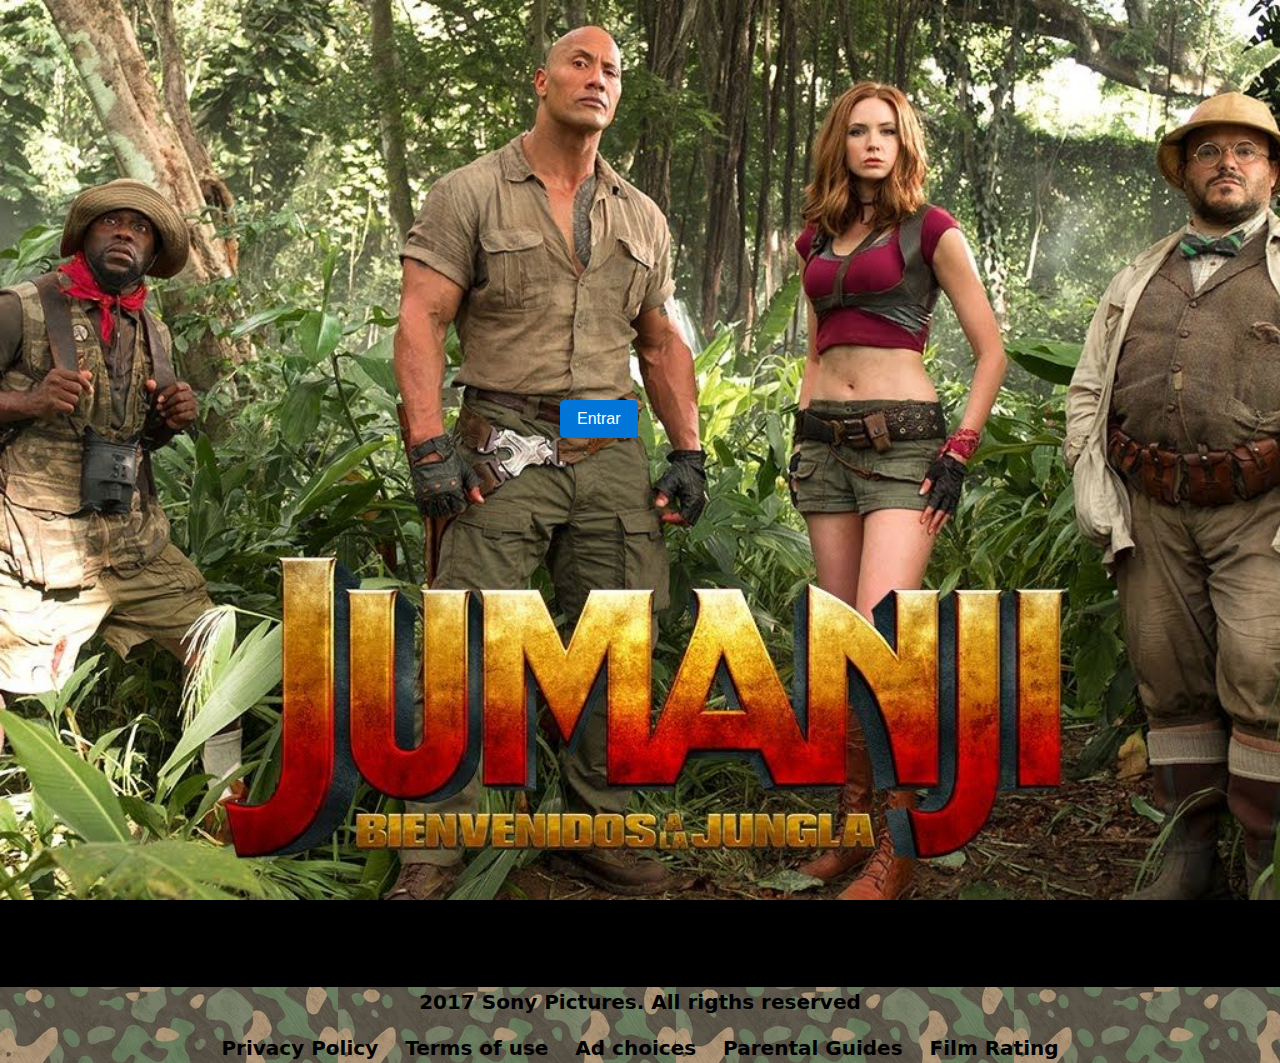
<file: index.html>
<!DOCTYPE html>
<html lang="en">
<head>
	<meta charset="UTF-8">
	<meta name="viewport" content="width=device-width, initial-scale=1, shrink-to-fit=no">
	<title>Jumanji 2</title>
	<link rel="stylesheet" href="css/bootstrap.min.css">	
	<link rel="stylesheet" href="css/style.css">
</head>
<body>
	<div class="container">
		<div class="row">
			<div class="col-5"></div>
			<div class="col-2">
				<button type="button" class="enter btn btn-primary"> <a href="tech_spec.html">Entrar</a></button>
			</div>
			<div class="col-5"></div>
		</div>
	</div>

	<iframe src="https://www.google.com/maps/embed?pb=!1m18!1m12!1m3!1d3170.2408103226057!2d-5.974357685158231!3d37.38413697983235!2m3!1f0!2f0!3f0!3m2!1i1024!2i768!4f13.1!3m3!1m2!1s0xd126ebccd37f6d5%3A0x57dd04257b1cc371!2sNervi%C3%B3n+Plaza!5e0!3m2!1ses!2ses!4v1498811701975" width="100%" height="350" frameborder="0" style="border:0" allowfullscreen></iframe>

	<footer>
		<p>2017 Sony Pictures. All rigths reserved</p>
		<a href="">Privacy Policy</a>
		<a href="">Terms of use</a>
		<a href="">Ad choices</a>
		<a href="">Parental Guides</a>
		<a href="">Film Rating</a>
	</footer>
</body>
</html>
</file>
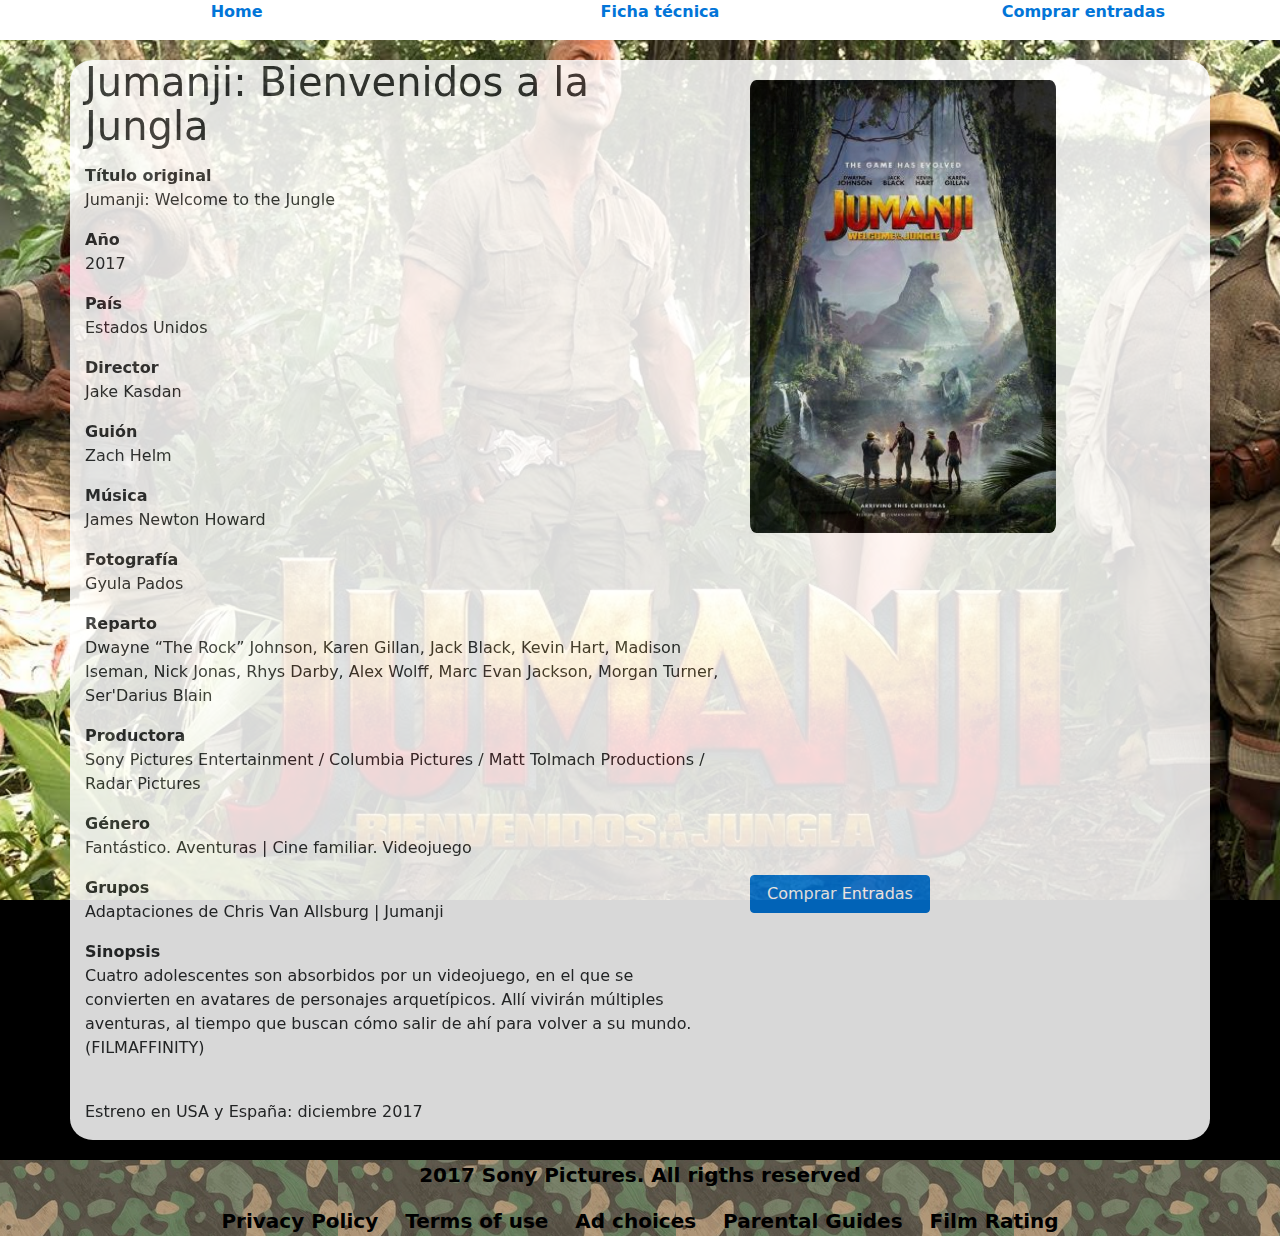
<file: tech_spec.html>
<!DOCTYPE html>
<html lang="en">
<head>
	<meta charset="UTF-8">
		<meta name="viewport" content="width=device-width, initial-scale=1, shrink-to-fit=no">
	<title>Jumanji 2 Spec</title>
	<link rel="stylesheet" href="css/bootstrap.min.css">	
	<link rel="stylesheet" href="css/style.css">	
</head>
<body>
	<nav class="navigator">
		<div>
			<ul class="row ulist-style">
				<li class="btn-nav col-4 btn-style"><a href="index.html">Home</a></li>
				<li class="btn-nav col-4 btn-style"><a href="tech_spec.html">Ficha técnica</a></li>
				<li class="btn-nav col-4 btn-style"><a href="film_form.html">Comprar entradas</a></li>
			</ul>
		</div>
	</nav>
	<div class="container spec">
		<div class="row">
			<div class="col-7">
				<h1 >Jumanji: Bienvenidos a la Jungla</h1>
				<p><dt>Título original</dt> Jumanji: Welcome to the Jungle</p>
				<p><dt>Año</dt> 2017</p>
				<p><dt>País</dt> Estados Unidos</p>
				<p><dt>Director</dt> Jake Kasdan</p>
				<p><dt>Guión</dt> Zach Helm</p>
				<p><dt>Música</dt> James Newton Howard</p>
				<p><dt>Fotografía</dt> Gyula Pados</p>
				<p><dt>Reparto</dt> Dwayne “The Rock” Johnson,  Karen Gillan,  Jack Black,  Kevin Hart,  Madison Iseman, Nick Jonas,  Rhys Darby,  Alex Wolff,  Marc Evan Jackson,  Morgan Turner, Ser'Darius Blain</p>
				<p><dt>Productora</dt> Sony Pictures Entertainment / Columbia Pictures / Matt Tolmach Productions / Radar Pictures</p>
				<p><dt>Género</dt> Fantástico. Aventuras | Cine familiar. Videojuego</p>
				<p><dt>Grupos</dt> Adaptaciones de Chris Van Allsburg | Jumanji </p>
				<p><dt>Sinopsis</dt> Cuatro adolescentes son absorbidos por un videojuego, en el que se convierten en avatares de personajes arquetípicos. Allí vivirán múltiples aventuras, al tiempo que buscan cómo salir de ahí para volver a su mundo. (FILMAFFINITY)</p>
				<br>
				<p>Estreno en USA y España: diciembre 2017</p>
			</div>

			<div class="col-3">
				<img src="images/jumanji_2.jpg" alt="portada" class="film">
				<iframe width="120%" height="315" src="https://www.youtube.com/embed/fz2slM4xNtc" frameborder="0" allowfullscreen></iframe>
				<a href="film_form.html" class="btn btn-primary">Comprar Entradas</a>
				
			</div>
		</div>
	</div>

	<footer>
		<p>2017 Sony Pictures. All rigths reserved</p>
		<a href="">Privacy Policy</a>
		<a href="">Terms of use</a>
		<a href="">Ad choices</a>
		<a href="">Parental Guides</a>
		<a href="">Film Rating</a>
	</footer>
</body>
</html>
</file>
<file: css/style.css>
body{
	background-color: #000;
	background-image: url("../images/jumanji_background.jpg");
	background-position: center;
	background-size: cover;
  	background-repeat: no-repeat;
  	background-attachment: fixed;
	z-index: -100;
}

footer{
	text-align:center;
	font-weight: bold;
	font-size: 20px;
	background-image: url("../images/footer_img.jpg");
	color:#000;
}
footer>a{
	color:#000;
	margin:10px;
}
.enter{
	position: relative;
	margin-top:250%;
	margin-bottom:120%;
}
.enter>a{
	color: #FFF;
}
.spec{
	background-color: #FFF;
	border-radius: 2%;
	opacity: 0.85;
	margin-top: 20px;
	margin-bottom: 20px;
}
.film{
	width:120%;
	margin-top: 20px;
	margin-bottom: 20px;
	border-radius: 2%;
}


.navigator{
	width: 100%;
	height: 40px;
	align-content: center;
	background-color: white;
	margin: 0 auto;
	text-decoration: none;
}

.film-title{
	text-align: center;
}

.ulist-style{
	list-style: none;
}
.form-style{
	margin-top: 20px;
}

.form-style>div>label{
	font-weight: bold;
}

.buy{
	margin-top: 20px;
	margin-bottom: 20px;
}

.btn-style{
	text-align: center;
	font-weight: bold;
}
</file>
